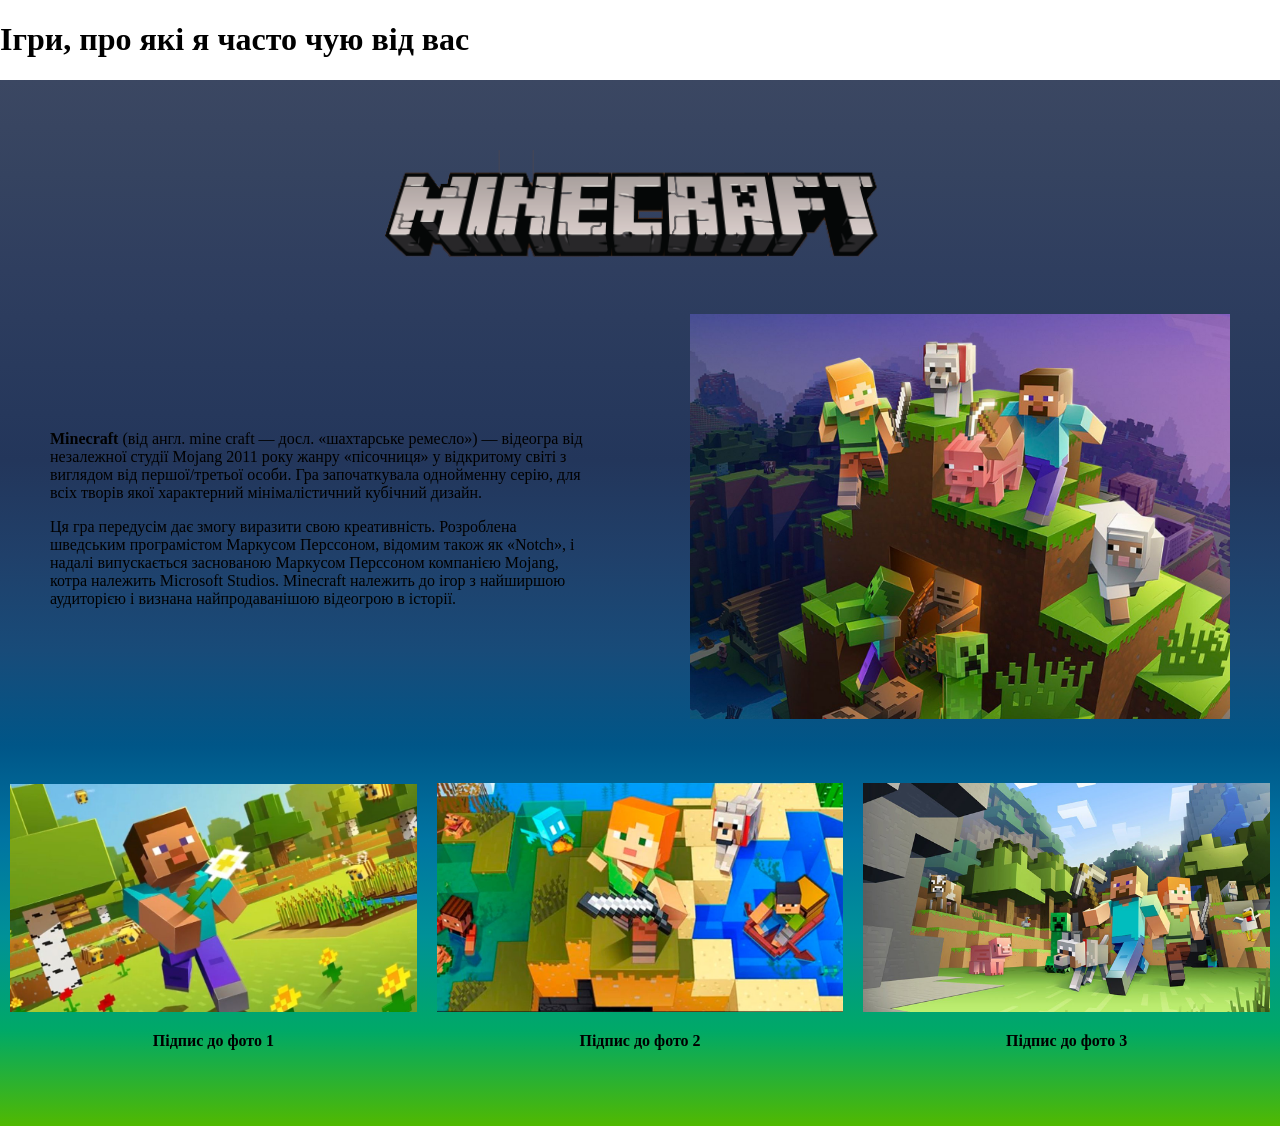
<file: games/index.html>
<!DOCTYPE html>
<html lang="en">

<head>
    <meta charset="UTF-8">
    <meta name="viewport" content="width=device-width, initial-scale=1.0">
    <title>Document</title>
    <link rel="stylesheet" href="style.css">
</head>



<body>



    <H1> Ігри, про які я часто чую від вас</H1>
    <div class="minecraft">

        <img class="logo" src="minecraft.png" alt="">
        <div class="flex">
            <div class="text">
                <p> <b> Minecraft</b> (від англ. mine craft — досл. «шахтарське ремесло») — відеогра від незалежної
                    студії
                    Mojang
                    2011 року жанру «пісочниця» у відкритому світі з виглядом від першої/третьої особи. Гра
                    започаткувала
                    однойменну
                    серію, для всіх творів якої характерний мінімалістичний кубічний дизайн.</p>

                <p> Ця гра передусім дає змогу виразити свою креативність. Розроблена шведським програмістом Маркусом
                    Перссоном,
                    відомим також як «Notch», і надалі випускається заснованою Маркусом Перссоном компанією Mojang,
                    котра
                    належить
                    Microsoft Studios. Minecraft належить до ігор з найширшою аудиторією і визнана найпродаванішою
                    відеогрою
                    в
                    історії.</p>
            </div>
            <div class="foto">
                <img src="mine-2.jpg" alt="">
            </div>
        </div>
        <div class="flex-2">
            <div class="game">
                <img src="mine-3.jpg" alt="">
                <p>Підпис до фото 1</p>
            </div>
            <div class="game">
                <img src="mine-4.jpg" alt="">
                <p>Підпис до фото 2</p>
            </div>
            <div class="game">
                <img src="mine-5.jpg" alt="">
                <p>Підпис до фото 3</p>
            </div>

        </div>
    </div>






</body>

</html>
</file>
<file: games/style.css>
img {
    width: 100%;
}

.logo {
    width: 40%;
    margin: auto;
    display: block;
}

.text,
.foto {
    width: 250px;
    padding: 50px;
    flex-grow: 1;
}

.flex, .flex-2 {
    display: flex;
    flex-wrap: wrap;
    align-items: center;
}

.game {
    width: 200px;
    padding: 10px;
    flex-grow: 1;
    text-align: center;
    font-weight: 900;
}

.minecraft {
    background-image: linear-gradient(to bottom, #3b4762, #354360, #2f3e5f, #293a5d, #23365b, #20406a, #184b79, #005688, #0075a2, #009198, #00a967, #51b900);
    padding-top: 70px;
    padding-bottom: 50px;
}

body {
    margin: 0;
}
.roblox{   
  background-image: linear-gradient(to bottom, #3a75f9, #009eff, #00bcfc, #00d3d1, #00e4a0, #00e57f, #31e555, #55e300, #55d800, #54ce00, #53c300, #51b900);
    padding-top: 70px;
    padding-bottom: 50px;

}
</file>
